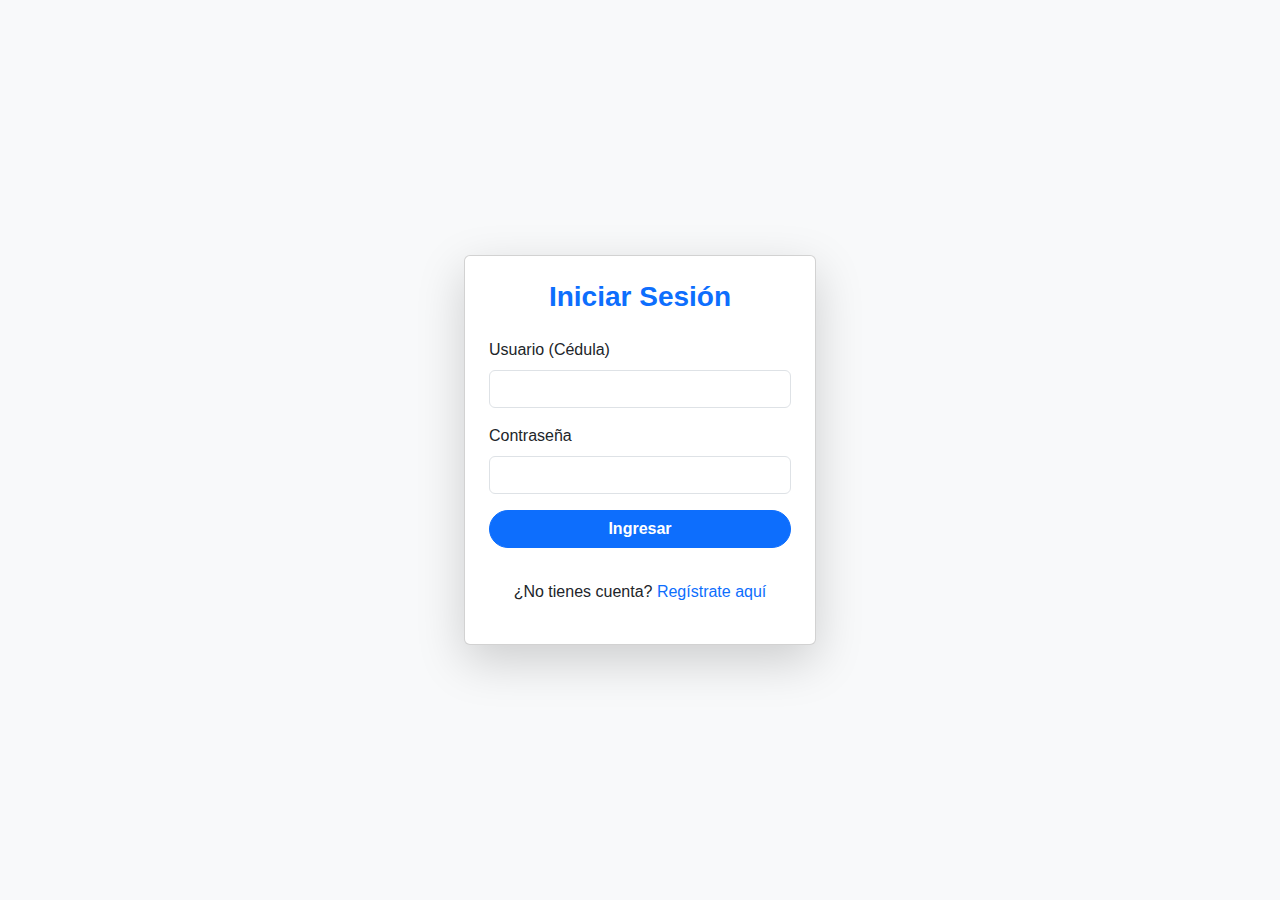
<file: index.html>
<html lang="es">
<head>
    <meta charset="UTF-8">
    <meta name="viewport" content="width=device-width, initial-scale=1.0">
    <title>Tienda de Ropa - Inicio de Sesión</title>
    <!-- Bootstrap -->
    <link href="https://cdn.jsdelivr.net/npm/bootstrap@5.3.0/dist/css/bootstrap.min.css" rel="stylesheet">
    <link rel="stylesheet" href="style.css">
</head>
<body class="bg-light">

    <div class="container vh-100 d-flex justify-content-center align-items-center">
        <div class="card shadow-lg p-4" style="width: 22rem;">
            <h3 class="text-center mb-4 text-primary">Iniciar Sesión</h3>
            
            <form id="loginForm">
                <div class="mb-3">
                    <label for="usuario" class="form-label">Usuario (Cédula)</label>
                    <input type="text" class="form-control" id="usuario" required>
                </div>
                <div class="mb-3">
                    <label for="contraseña" class="form-label">Contraseña</label>
                    <input type="password" class="form-control" id="contraseña" required>
                </div>

                <button type="submit" class="btn btn-primary w-100">Ingresar</button>
            </form>

            <div class="text-center mt-3">
                <p>¿No tienes cuenta? <a href="register.html" class="text-decoration-none">Regístrate aquí</a></p>
            </div>
        </div>
    </div>

    <!-- Bootstrap JS y script propio -->
    <script src="https://cdn.jsdelivr.net/npm/bootstrap@5.3.0/dist/js/bootstrap.bundle.min.js"></script>
    <script src="script.js"></script>
</body>
</html>
</file>
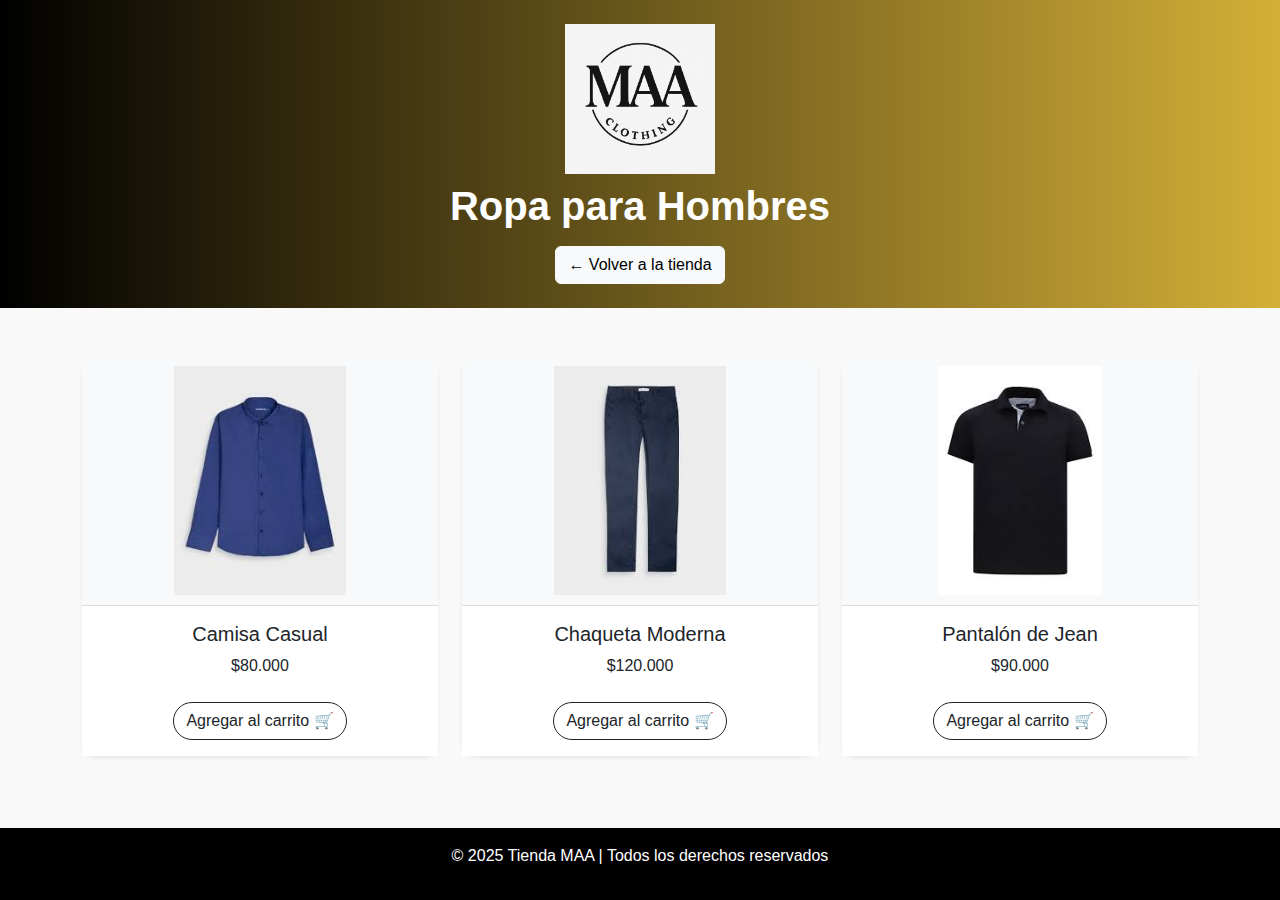
<file: hombres.html>
<!DOCTYPE html>
<html lang="es">
<head>
  <meta charset="UTF-8">
  <meta name="viewport" content="width=device-width, initial-scale=1.0">
  <title>Ropa para Hombres - Tienda MAA</title>
  <link href="https://cdn.jsdelivr.net/npm/bootstrap@5.3.0/dist/css/bootstrap.min.css" rel="stylesheet">
  <link rel="stylesheet" href="style.css">
</head>
<body>

  <header class="text-center py-4 header-maa">
    <img src="img/logo.png" alt="Logo MAA" class="logo-maa mb-2">
    <h1 class="fw-bold">Ropa para Hombres</h1>
    <a href="tienda.html" class="btn btn-light mt-2">← Volver a la tienda</a>
  </header>

  <section class="container my-5">
    <div class="row text-center">
      <div class="col-md-4 mb-4">
        <div class="card producto shadow-sm">
          <img src="img/hombre1.jpg" class="card-img-top" alt="Camisa hombre">
          <div class="card-body">
            <h5 class="card-title">Camisa Casual</h5>
            <p class="card-text">$80.000</p>
            <button class="btn btn-outline-dark mt-2">Agregar al carrito 🛒</button>
          </div>
        </div>
      </div>
      <div class="col-md-4 mb-4">
        <div class="card producto shadow-sm">
          <img src="img/hombre2.jpg" class="card-img-top" alt="Chaqueta hombre">
          <div class="card-body">
            <h5 class="card-title">Chaqueta Moderna</h5>
            <p class="card-text">$120.000</p>
            <button class="btn btn-outline-dark mt-2">Agregar al carrito 🛒</button>
          </div>
        </div>
      </div>
      <div class="col-md-4 mb-4">
        <div class="card producto shadow-sm">
          <img src="img/hombre3.jpg" class="card-img-top" alt="Pantalón hombre">
          <div class="card-body">
            <h5 class="card-title">Pantalón de Jean</h5>
            <p class="card-text">$90.000</p>
            <button class="btn btn-outline-dark mt-2">Agregar al carrito 🛒</button>
          </div>
        </div>
      </div>
    </div>
  </section>

  <footer class="text-center py-3 footer-maa">
    <p>© 2025 Tienda MAA | Todos los derechos reservados</p>
  </footer>

</body>
</html>
</file>
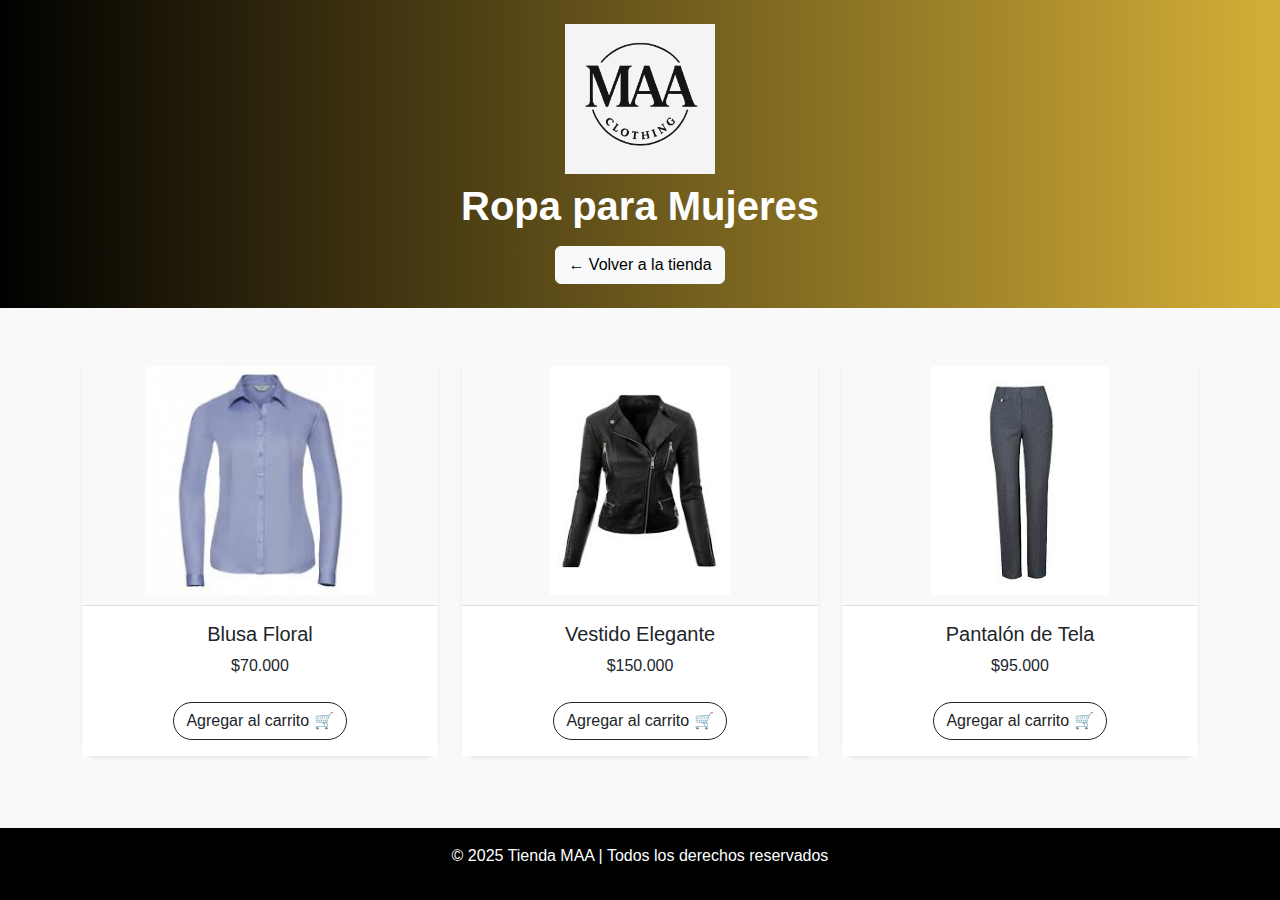
<file: mujeres.html>
<!DOCTYPE html>
<html lang="es">
<head>
  <meta charset="UTF-8">
  <meta name="viewport" content="width=device-width, initial-scale=1.0">
  <title>Ropa para Mujeres - Tienda MAA</title>
  <link href="https://cdn.jsdelivr.net/npm/bootstrap@5.3.0/dist/css/bootstrap.min.css" rel="stylesheet">
  <link rel="stylesheet" href="style.css">
</head>
<body>

  <header class="text-center py-4 header-maa">
    <img src="img/logo.png" alt="Logo MAA" class="logo-maa mb-2">
    <h1 class="fw-bold">Ropa para Mujeres</h1>
    <a href="tienda.html" class="btn btn-light mt-2">← Volver a la tienda</a>
  </header>

  <section class="container my-5">
    <div class="row text-center">
      <div class="col-md-4 mb-4">
        <div class="card producto shadow-sm">
          <img src="img/mujer1.jpg" class="card-img-top" alt="Blusa mujer">
          <div class="card-body">
            <h5 class="card-title">Blusa Floral</h5>
            <p class="card-text">$70.000</p>
            <button class="btn btn-outline-dark mt-2">Agregar al carrito 🛒</button>
          </div>
        </div>
      </div>
      <div class="col-md-4 mb-4">
        <div class="card producto shadow-sm">
          <img src="img/mujer2.jpg" class="card-img-top" alt="Vestido mujer">
          <div class="card-body">
            <h5 class="card-title">Vestido Elegante</h5>
            <p class="card-text">$150.000</p>
            <button class="btn btn-outline-dark mt-2">Agregar al carrito 🛒</button>
          </div>
        </div>
      </div>
      <div class="col-md-4 mb-4">
        <div class="card producto shadow-sm">
          <img src="img/mujer3.jpg" class="card-img-top" alt="Pantalón mujer">
          <div class="card-body">
            <h5 class="card-title">Pantalón de Tela</h5>
            <p class="card-text">$95.000</p>
            <button class="btn btn-outline-dark mt-2">Agregar al carrito 🛒</button>
          </div>
        </div>
      </div>
    </div>
  </section>

  <footer class="text-center py-3 footer-maa">
    <p>© 2025 Tienda MAA | Todos los derechos reservados</p>
  </footer>

</body>
</html
</file>
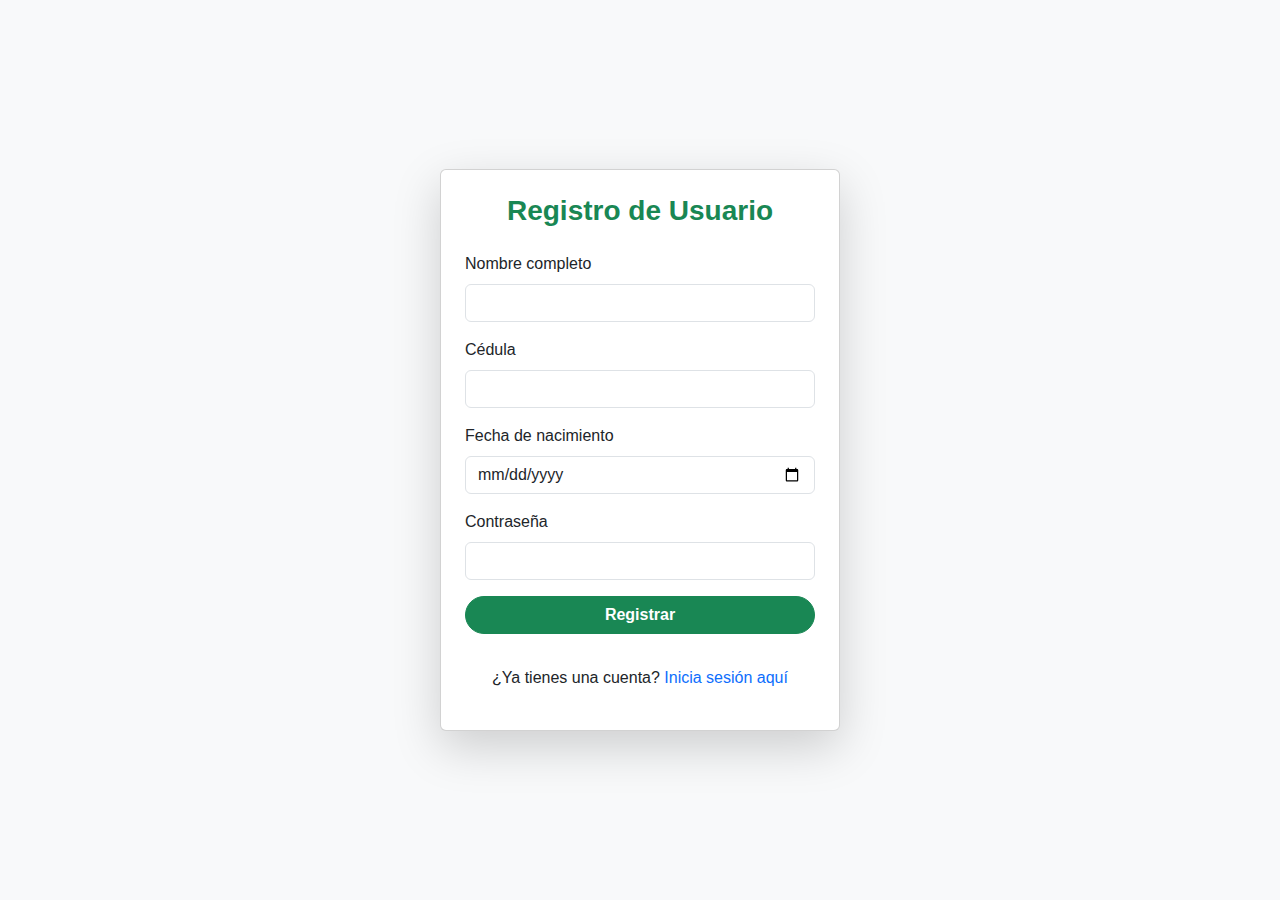
<file: register.html>
<html lang="es">
<head>
    <meta charset="UTF-8">
    <meta name="viewport" content="width=device-width, initial-scale=1.0">
    <title>Tienda de Ropa - Registro</title>
    <!-- Bootstrap -->
    <link href="https://cdn.jsdelivr.net/npm/bootstrap@5.3.0/dist/css/bootstrap.min.css" rel="stylesheet">
    <link rel="stylesheet" href="style.css">
</head>
<body class="bg-light">

    <div class="container vh-100 d-flex justify-content-center align-items-center">
        <div class="card shadow-lg p-4" style="width: 25rem;">
            <h3 class="text-center mb-4 text-success">Registro de Usuario</h3>
            
            <form id="registerForm">
                <div class="mb-3">
                    <label for="nombre" class="form-label">Nombre completo</label>
                    <input type="text" class="form-control" id="nombre" required>
                </div>
                <div class="mb-3">
                    <label for="cedula" class="form-label">Cédula</label>
                    <input type="text" class="form-control" id="cedula" required>
                </div>
                <div class="mb-3">
                    <label for="fecha" class="form-label">Fecha de nacimiento</label>
                    <input type="date" class="form-control" id="fecha" required>
                </div>
                <div class="mb-3">
                    <label for="password" class="form-label">Contraseña</label>
                    <input type="password" class="form-control" id="password" required>
                </div>

                <button type="submit" class="btn btn-success w-100">Registrar</button>
            </form>

            <div class="text-center mt-3">
                <p>¿Ya tienes una cuenta? <a href="index.html" class="text-decoration-none">Inicia sesión aquí</a></p>
            </div>
        </div>
    </div>

    <!-- Bootstrap JS y script propio -->
    <script src="https://cdn.jsdelivr.net/npm/bootstrap@5.3.0/dist/js/bootstrap.bundle.min.js"></script>
    <script src="script.js"></script>
</body>
</html>
</file>
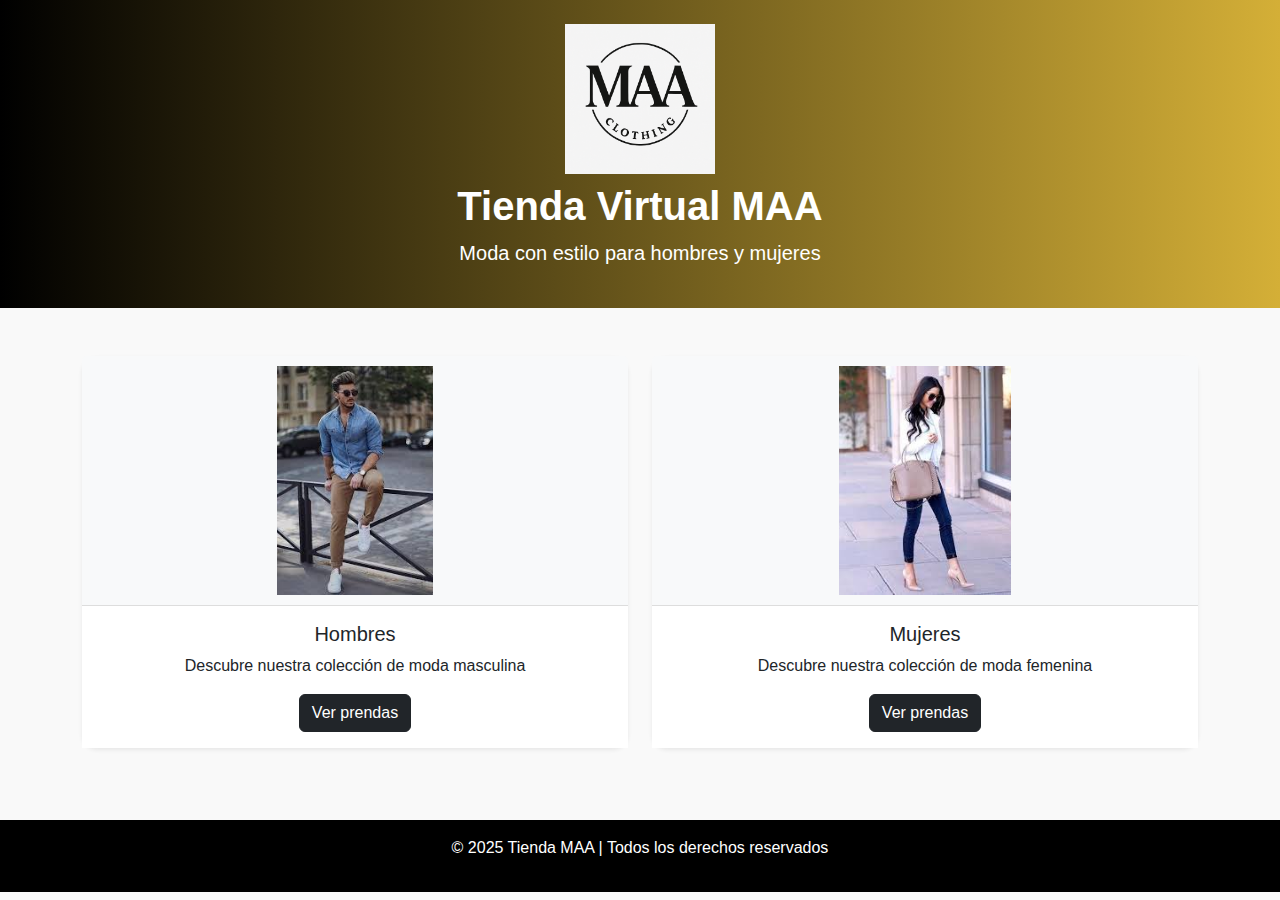
<file: tienda.html>
<!DOCTYPE html>
<html lang="es">
<head>
  <meta charset="UTF-8">
  <meta name="viewport" content="width=device-width, initial-scale=1.0">
  <title>Tienda Virtual MAA</title>
  <link href="https://cdn.jsdelivr.net/npm/bootstrap@5.3.0/dist/css/bootstrap.min.css" rel="stylesheet">
  <link rel="stylesheet" href="style.css">
</head>
<body>

  <!-- Encabezado -->
  <header class="text-center py-4 header-maa">
    <img src="img/logo.png" alt="Logo MAA" class="logo-maa mb-2">
    <h1 class="fw-bold">Tienda Virtual MAA</h1>
    <p class="lead">Moda con estilo para hombres y mujeres</p>
  </header>

  <!-- Categorías -->
  <section class="container my-5">
    <div class="row text-center">
      <div class="col-md-6 mb-4">
        <div class="card categoria shadow-sm">
          <img src="img/hombre.jpg" class="card-img-top" alt="Ropa para hombres">
          <div class="card-body">
            <h5 class="card-title">Hombres</h5>
            <p class="card-text">Descubre nuestra colección de moda masculina</p>
            <a href="hombres.html" class="btn btn-dark">Ver prendas</a>
          </div>
        </div>
      </div>
      <div class="col-md-6 mb-4">
        <div class="card categoria shadow-sm">
          <img src="img/mujer.jpg" class="card-img-top" alt="Ropa para mujeres">
          <div class="card-body">
            <h5 class="card-title">Mujeres</h5>
            <p class="card-text">Descubre nuestra colección de moda femenina</p>
            <a href="mujeres.html" class="btn btn-dark">Ver prendas</a>
          </div>
        </div>
      </div>
    </div>
  </section>

  <!-- Pie de página -->
  <footer class="text-center py-3 footer-maa">
    <p>© 2025 Tienda MAA | Todos los derechos reservados</p>
  </footer>

  <script src="https://cdn.jsdelivr.net/npm/bootstrap@5.3.0/dist/js/bootstrap.bundle.min.js"></script>
</body>
</html>
</file>
<file: style.css>
/* --- Estilos generales --- */
body {
  font-family: 'Segoe UI', Tahoma, Geneva, Verdana, sans-serif;
}

/* --- Tarjetas de las categorías --- */
.categoria {
  transition: transform 0.3s, box-shadow 0.3s;
  cursor: pointer;
  border: none;
  border-radius: 15px;
}

.categoria:hover {
  transform: scale(1.05);
  box-shadow: 0px 5px 20px rgba(0, 0, 0, 0.2);
}

/* --- Botones --- */
.btn-primary, .btn-success {
  border-radius: 25px;
  font-weight: bold;
}

/* --- Encabezados --- */
h3, h2 {
  font-weight: 600;
}

/* --- Imágenes de las prendas --- */
.card-img-top {
  height: 250px;
  object-fit: contain;
  background-color: #f8f9fa;
  padding: 10px;
  border-bottom: 1px solid #ddd;
}

/* --- Cuerpo de tarjetas --- */
.card-body {
  background-color: #fff;
  text-align: center;
}

/* --- Navbar --- */
.navbar-brand {
  font-weight: bold;
}
/* Estilos para el logo centrado */
.logo-maa {
  width: 180px;   /* Tamaño del logo: puedes aumentar o disminuir */
  height: auto;
  display: block;
  margin: 0 auto; /* Centra la imagen */
}/* Fondo con degradado y color de encabezado */
.header-maa {
  background: linear-gradient(90deg, #000000, #D4AF37);
  color: white;
}

/* Logo */
.logo-maa {
  width: 150px;
  height: auto;
  display: block;
  margin: 0 auto;
}

/* Tarjetas de categorías */
.categoria {
  border: none;
  border-radius: 15px;
  transition: transform 0.3s, box-shadow 0.3s;
}
.categoria:hover {
  transform: scale(1.05);
  box-shadow: 0px 10px 20px rgba(0,0,0,0.2);
}

/* Pie de página */
.footer-maa {
  background-color: #000;
  color: white;
}

/* Fondo general */
body {
  background-color: #f9f9f9;
}.producto {
  border: none;
  border-radius: 15px;
  transition: transform 0.3s, box-shadow 0.3s;
}
.producto:hover {
  transform: scale(1.05);
  box-shadow: 0 8px 20px rgba(0,0,0,0.2);
}/* ===== Efecto zoom en imágenes ===== */
.producto img {
  transition: transform 0.4s ease;
  border-top-left-radius: 15px;
  border-top-right-radius: 15px;
}
.producto:hover img {
  transform: scale(1.1);
}

/* ===== Botón de agregar al carrito ===== */
.producto .btn {
  border-radius: 30px;
  transition: background-color 0.3s, color 0.3s;
}
.producto .btn:hover {
  background-color: #D4AF37;
  color: #000;
  border-color: #D4AF37;
}
</file>
